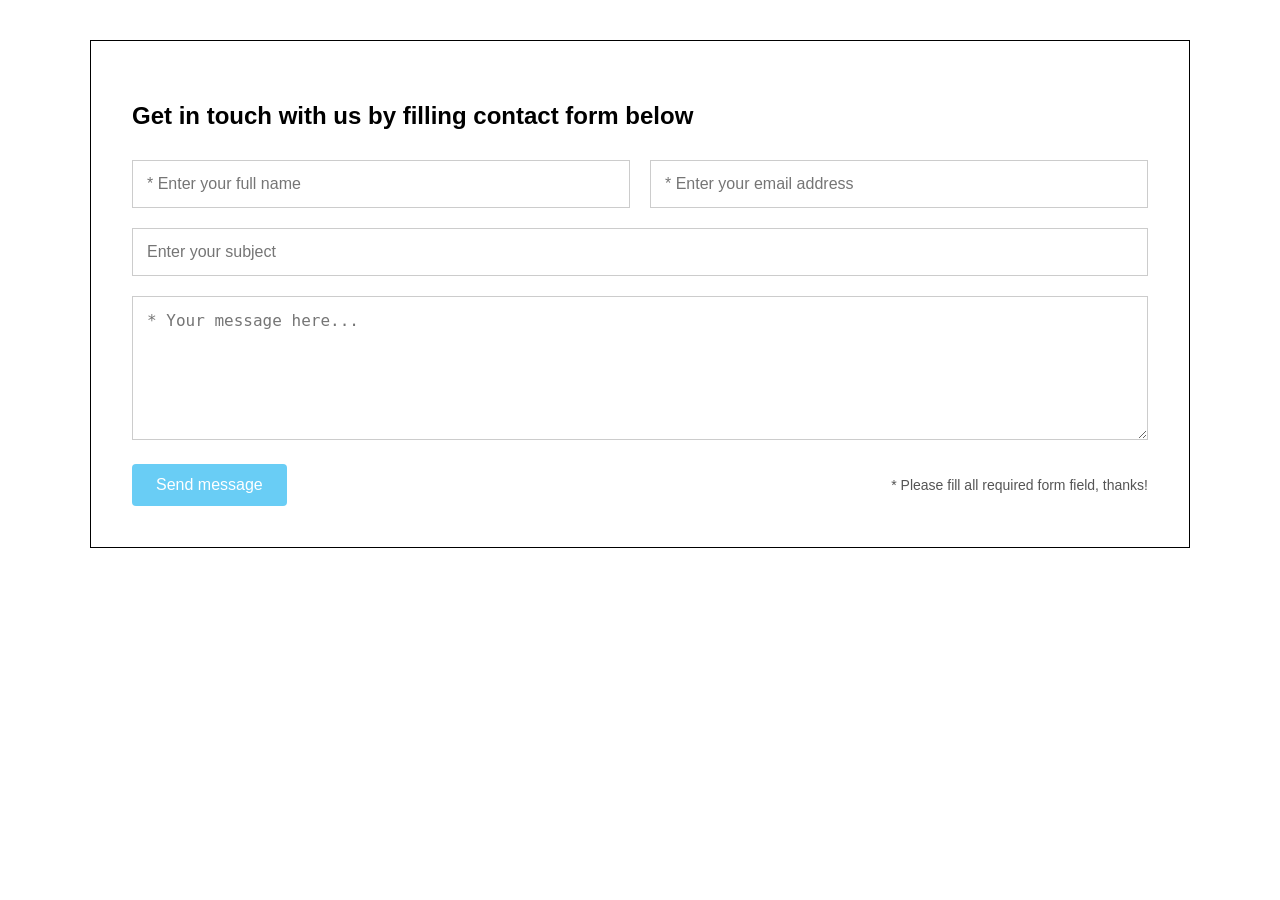
<file: Thuc_hanh_2/BAI_1/index.html>
<!DOCTYPE html>
<html lang="en">
<head>
  <meta charset="UTF-8">
  <title>Contact Form Fixed</title>
  <link rel="stylesheet" href="style.css">
</head>
<link rel="stylesheet" href="style.css">
<body>
  
  <table class="form-table">
    <tr>
      <td>
        <div class="form-container">
          <h2>Get in touch with us by filling contact form below</h2>
          <form>
            <div class="form-row">
              <input type="text" placeholder="* Enter your full name" required>
              <input type="email" placeholder="* Enter your email address" required>
            </div>

            <div class="form-group">
              <input type="text" placeholder="Enter your subject">
            </div>

            <div class="form-group">
              <textarea rows="6" placeholder="* Your message here..." required></textarea>
            </div>

            <div class="form-footer">
              <button type="submit">Send message</button>
              <span class="note">* Please fill all required form field, thanks!</span>
            </div>
          </form>
        </div>
      </td>
    </tr>
  </table>
</body>
</html>
</file>
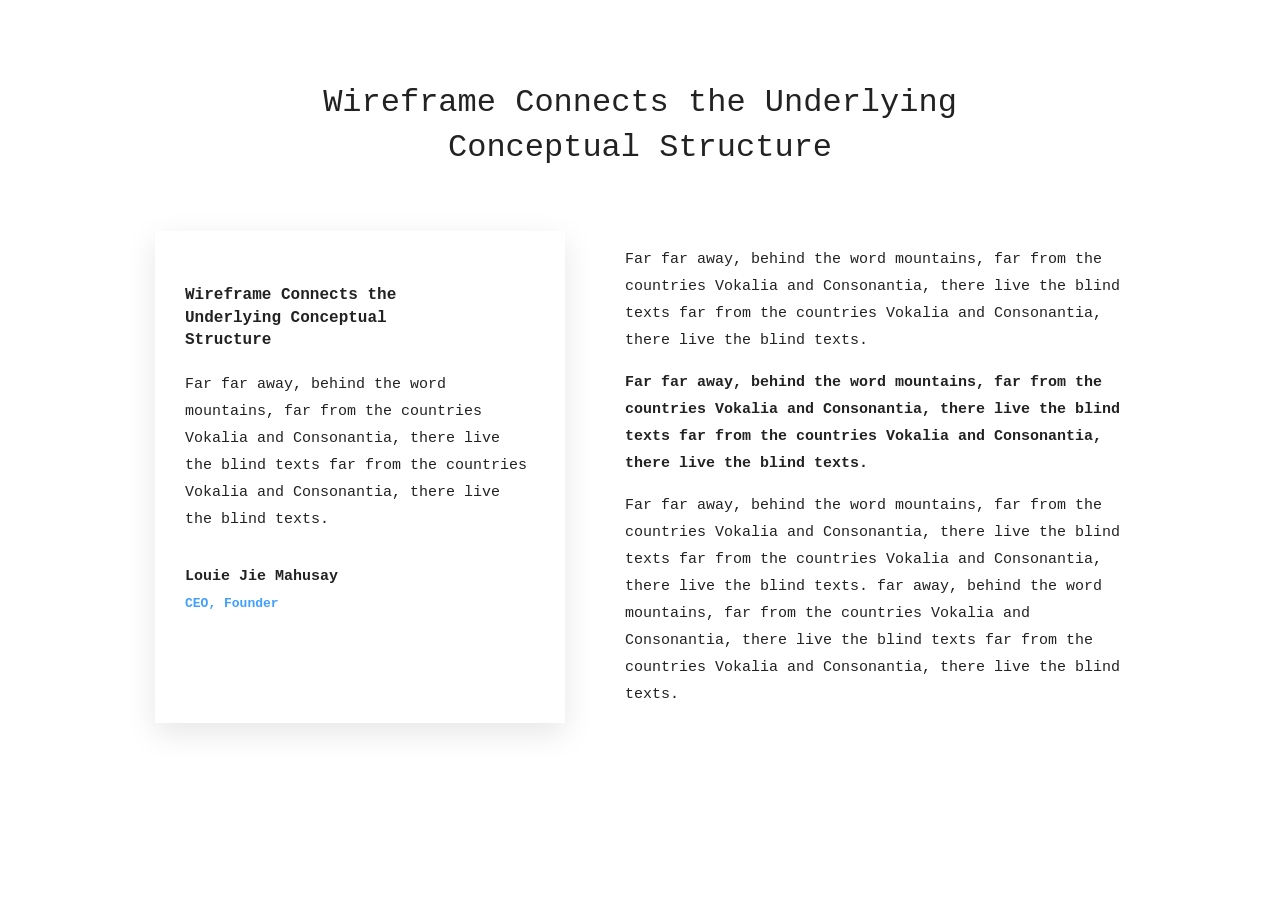
<file: Thuc_hanh_2/BAI_3/index.html>
<!DOCTYPE html>
<html lang="en">
<head>
  <meta charset="UTF-8">
  <title>Wireframe Design</title>
  <link rel="stylesheet" href="shared.css">
</head>
<body>
  <div class="container">
    <h1>Wireframe Connects the Underlying<br>Conceptual Structure</h1>
    
    <div class="content">
      <div class="card">
        <h2><strong>Wireframe Connects the <br>Underlying Conceptual<br> Structure</strong></h2>
        <p>
          Far far away, behind the word mountains, far from the countries Vokalia and Consonantia, 
          there live the blind texts far from the countries Vokalia and Consonantia, there live the blind texts.
        </p>
        <p class="author"><strong>Louie Jie Mahusay</strong><br><span class="position">CEO, Founder</span></p>
      </div>
      
      <div class="text-block">
        <p>
          Far far away, behind the word mountains, far from the countries Vokalia and Consonantia, 
          there live the blind texts far from the countries Vokalia and Consonantia, there live the blind texts.
        </p>
        <p>
          <strong>Far far away, behind the word mountains, far from the countries Vokalia and Consonantia, 
          there live the blind texts far from the countries Vokalia and Consonantia, there live the blind texts.</strong>
        </p>
        <p>
          Far far away, behind the word mountains, far from the countries Vokalia and Consonantia, 
          there live the blind texts far from the countries Vokalia and Consonantia, there live the blind texts. 
          far away, behind the word mountains, far from the countries Vokalia and Consonantia, there live the blind texts 
          far from the countries Vokalia and Consonantia, there live the blind texts.
        </p>
      </div>
    </div>
  </div>
</body>
</html>
</file>
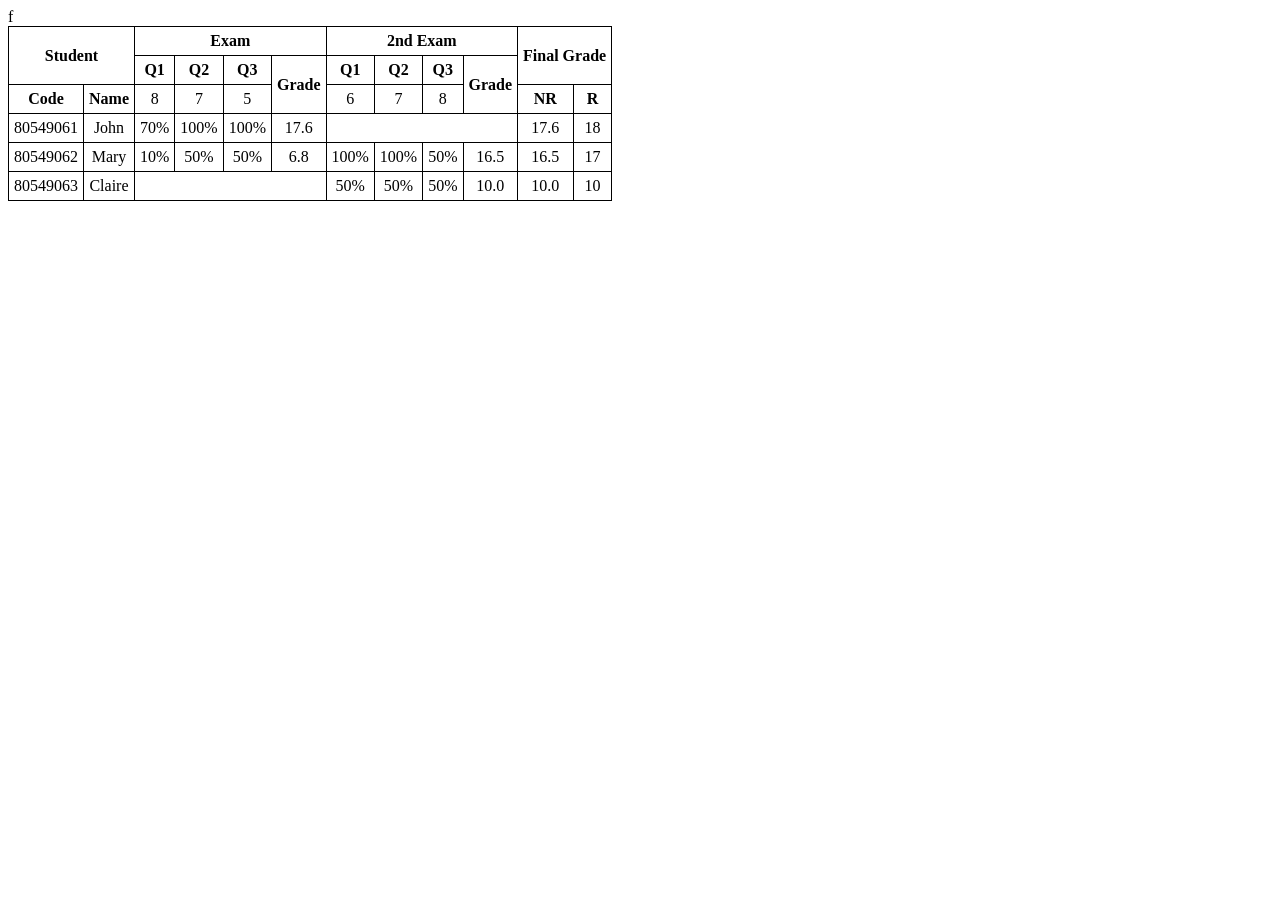
<file: Thuc_hanh_1/Bai3.html>
<!DOCTYPE html>
<html lang="en">
<head>
    <meta charset="UTF-8">
    <meta name="viewport" content="width=device-width, initial-scale=1.0">
    <title>Student Grades Table</title>
    <style>
        table, th, td {
            border: 1px solid black;
            border-collapse: collapse;
            text-align: center;
            padding: 5px;
        }
      
    </style>
</head>
<body>
    <table>
        <tr>
            <th colspan="2"rowspan="2">Student</th>
            <th colspan="4">Exam</th>
            <th colspan="4">2nd Exam</th>
            <th rowspan="2"colspan="2">Final Grade</th>
        </tr>f 
        <tr>
            <th>Q1</th>
            <th>Q2</th>
            <th>Q3</th>
            <th rowspan="2">Grade</th>
            <th>Q1</th>
            <th>Q2</th>
            <th>Q3</th>
            <th rowspan="2">Grade</th>
        </tr>
        <tr>
            <th>Code</th>
            <th>Name</th>
            <td>8</td>
            <td>7</td>
            <td>5</td>
            <td>6</td>
            <td>7</td>
            <td>8</td>
            <th>NR</th>
            <th>R</th>
        </tr>
        <tr>
            <td>80549061</td>
            <td>John</td>
            <td>70%</td>
            <td>100%</td>
            <td>100%</td>
            <td>17.6</td>
            <td colspan="4"></td>
            <td>17.6</td>
            <td>18</td>
        </tr>
        <tr>
            <td>80549062</td>
            <td>Mary</td>
            <td>10%</td>
            <td>50%</td>
            <td>50%</td>
            <td>6.8</td>
            <td>100%</td>
            <td>100%</td>
            <td>50%</td>
            <td>16.5</td>
            <td>16.5</td>
            <td>17</td>
        </tr>
        <tr>
            <td>80549063</td>
            <td>Claire</td>
            <td colspan="4"></td>
            <td>50%</td>
            <td>50%</td>
            <td>50%</td>
            <td>10.0</td>
            <td>10.0</td>
            <td>10</td>
        </tr>
    </table>
</body>
</html>
</file>
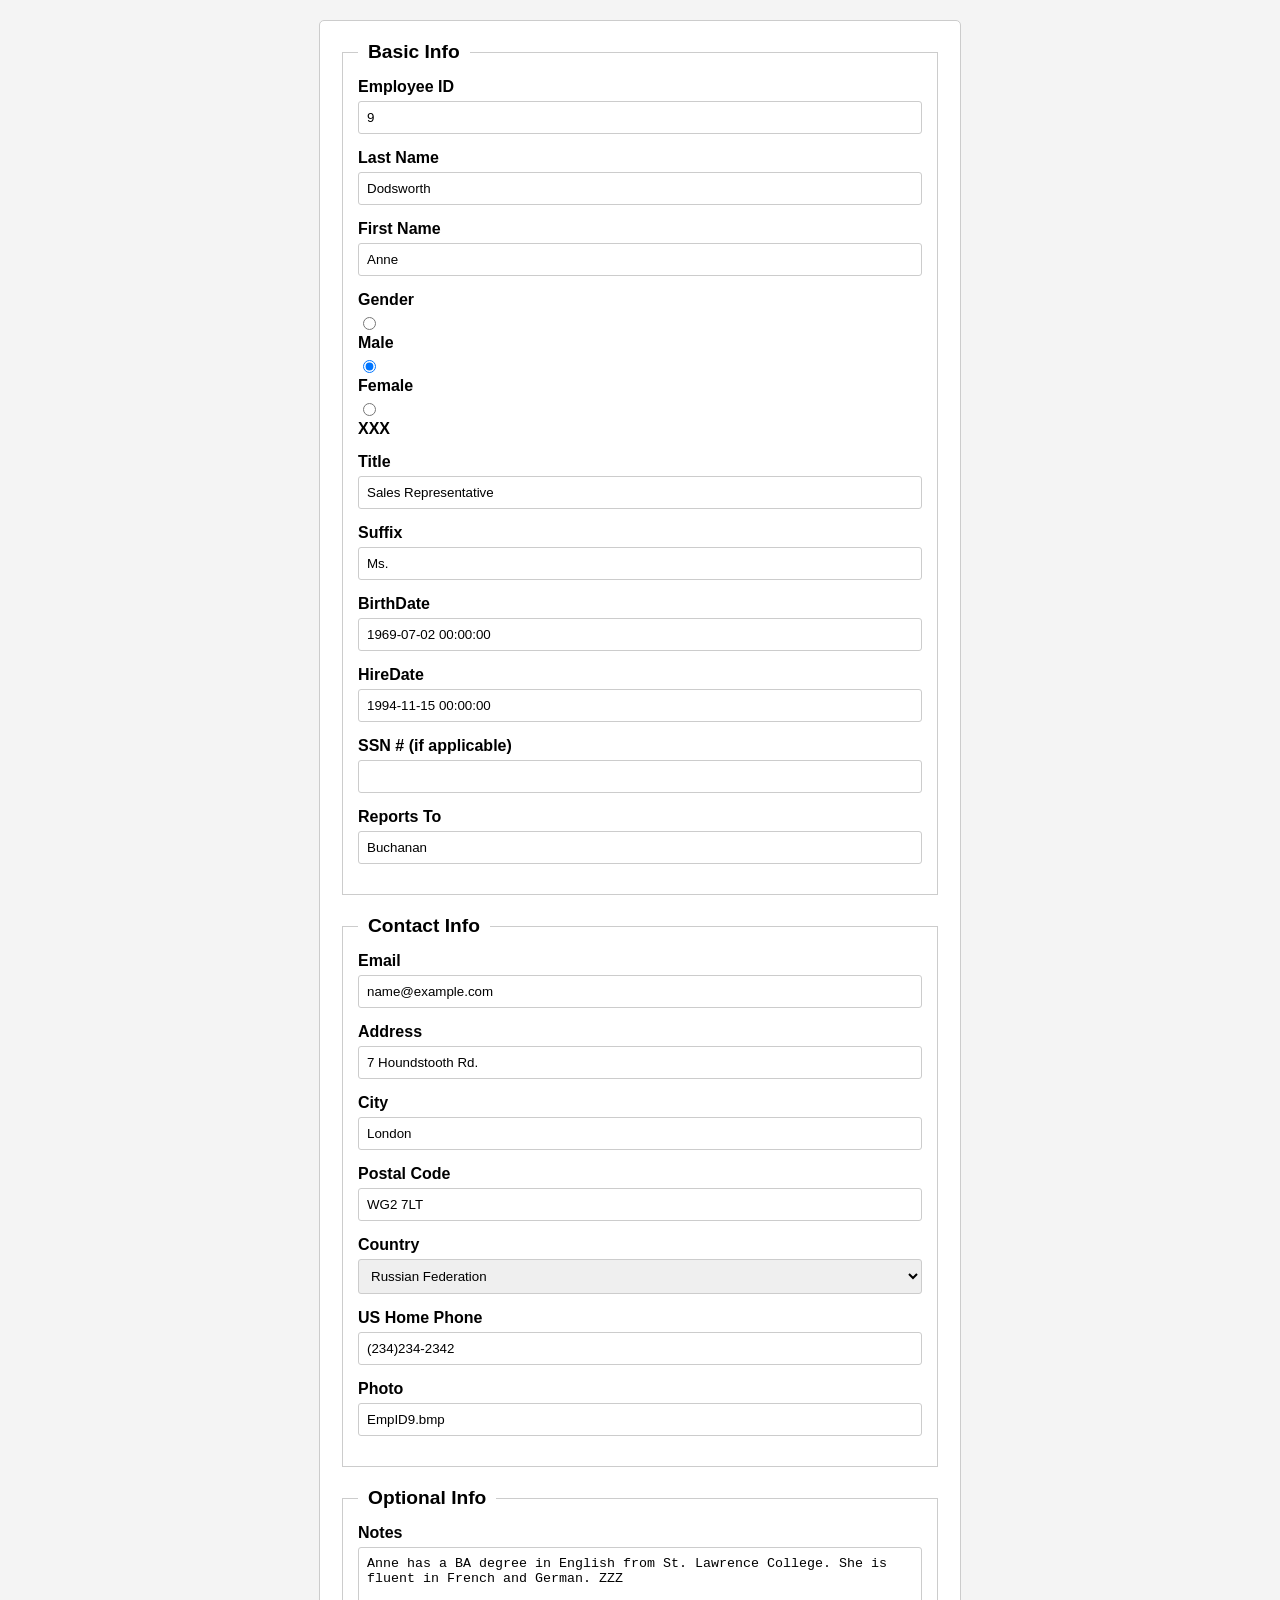
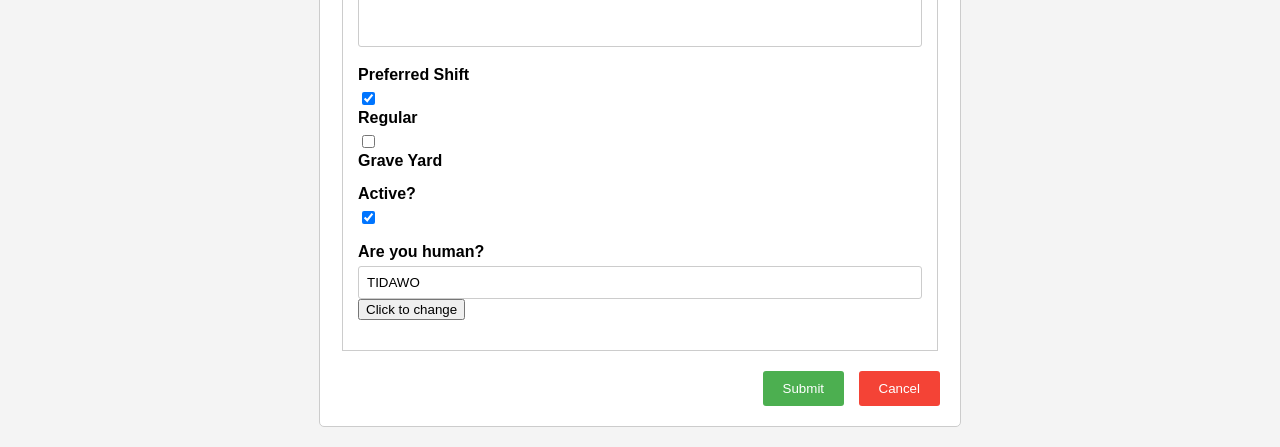
<file: Thuc_hanh_1/Bai4.html>
<!DOCTYPE html>
<html lang="en">
<head>
    <meta charset="UTF-8">
    <meta name="viewport" content="width=device-width, initial-scale=1.0">
    <title>Employee Profile Form</title>
    <style>
        body {
    font-family: Arial, sans-serif;
    background-color: #f4f4f4;
    margin: 0;
    padding: 20px;
}

.container {
    max-width: 600px;
    margin: 0 auto;
    background-color: #fff;
    padding: 20px;
    border: 1px solid #ccc;
    border-radius: 5px;
}

fieldset {
    border: 1px solid #ccc;
    margin-bottom: 20px;
    padding: 15px;
}

legend {
    font-weight: bold;
    font-size: 1.2em;
    padding: 0 10px;
}

.form-group {
    margin-bottom: 15px;
}

.form-group label {
    display: block;
    font-weight: bold;
    margin-bottom: 5px;
}

.form-group input[type="text"],
.form-group input[type="email"],
.form-group select,
.form-group textarea {
    width: 100%;
    padding: 8px;
    border: 1px solid #ccc;
    border-radius: 3px;
    box-sizing: border-box;
}

.form-group textarea {
    height: 100px;
    resize: none;
}

.radio-group,
.checkbox-group {
    display: block;
}

.radio-group input,
.checkbox-group input {
    margin-right: 5px;
}

.form-group select {
    width: 100%;
    padding: 8px;
}

.form-buttons {
    text-align: right;
}

.form-buttons button {
    padding: 10px 20px;
    margin-left: 10px;
    border: none;
    border-radius: 3px;
    cursor: pointer;
}

.form-buttons button[type="submit"] {
    background-color: #4CAF50;
    color: white;
}

.form-buttons button[type="button"] {
    background-color: #f44336;
    color: white;
}

.form-buttons button:hover {
    opacity: 0.9;
}
    </style>
</head>
<body>
    <div class="container">
        <form>
            <!-- Basic Info Section -->
            <fieldset>
                <legend>Basic Info</legend>
                <div class="form-group">
                    <label for="employee-id">Employee ID</label>
                    <input type="text" id="employee-id" value="9" readonly>
                </div>
                <div class="form-group">
                    <label for="last-name">Last Name</label>
                    <input type="text" id="last-name" value="Dodsworth">
                </div>
                <div class="form-group">
                    <label for="first-name">First Name</label>
                    <input type="text" id="first-name" value="Anne">
                </div>
                <div class="form-group">
                    <label>Gender</label>
                    <div class="radio-group">
                        <input type="radio" id="male" name="gender" value="male">
                        <label for="male">Male</label>
                        <input type="radio" id="female" name="gender" value="female" checked>
                        <label for="female">Female</label>
                        <input type="radio" id="xxx" name="gender" value="xxx">
                        <label for="xxx">XXX</label>
                    </div>
                </div>
                <div class="form-group">
                    <label for="title">Title</label>
                    <input type="text" id="title" value="Sales Representative">
                </div>
                <div class="form-group">
                    <label for="suffix">Suffix</label>
                    <input type="text" id="suffix" value="Ms.">
                </div>
                <div class="form-group">
                    <label for="birthdate">BirthDate</label>
                    <input type="text" id="birthdate" value="1969-07-02 00:00:00">
                </div>
                <div class="form-group">
                    <label for="hiredate">HireDate</label>
                    <input type="text" id="hiredate" value="1994-11-15 00:00:00">
                </div>
                <div class="form-group">
                    <label for="ssn">SSN # (if applicable)</label>
                    <input type="text" id="ssn">
                </div>
                <div class="form-group">
                    <label for="reports-to">Reports To</label>
                    <input type="text" id="reports-to" value="Buchanan">
                </div>
            </fieldset>

            <!-- Contact Info Section -->
            <fieldset>
                <legend>Contact Info</legend>
                <div class="form-group">
                    <label for="email">Email</label>
                    <input type="email" id="email" value="name@example.com">
                </div>
                <div class="form-group">
                    <label for="address">Address</label>
                    <input type="text" id="address" value="7 Houndstooth Rd.">
                </div>
                <div class="form-group">
                    <label for="city">City</label>
                    <input type="text" id="city" value="London">
                </div>
                <div class="form-group">
                    <label for="postal-code">Postal Code</label>
                    <input type="text" id="postal-code" value="WG2 7LT">
                </div>
                <div class="form-group">
                    <label for="country">Country</label>
                    <select id="country">
                        <option value="russia" selected>Russian Federation</option>
                        <option value="usa">United States</option>
                    </select>
                </div>
                <div class="form-group">
                    <label for="us-phone">US Home Phone</label>
                    <input type="text" id="us-phone" value="(234)234-2342">
                </div>
                <div class="form-group">
                    <label for="photo">Photo</label>
                    <input type="text" id="photo" value="EmpID9.bmp">
                </div>
            </fieldset>

            <!-- Optional Info Section -->
            <fieldset>
                <legend>Optional Info</legend>
                <div class="form-group">
                    <label for="notes">Notes</label>
                    <textarea id="notes">Anne has a BA degree in English from St. Lawrence College. She is fluent in French and German. ZZZ</textarea>
                </div>
                <div class="form-group">
                    <label>Preferred Shift</label>
                    <div class="checkbox-group">
                        <input type="checkbox" id="regular" name="shift" checked>
                        <label for="regular">Regular</label>
                        <input type="checkbox" id="graveyard" name="shift">
                        <label for="graveyard">Grave Yard</label>
                    </div>
                </div>
                <div class="form-group">
                    <label for="active">Active?</label>
                    <input type="checkbox" id="active" checked>
                </div>
                <div class="form-group">
                    <label for="captcha">Are you human?</label>
                    <input type="text" id="captcha" value="TIDAWO">
                    <button type="button">Click to change</button>
                </div>
            </fieldset>

            <!-- Form Buttons -->
            <div class="form-buttons">
                <button type="submit">Submit</button>
                <button type="button">Cancel</button>
            </div>
        </form>
    </div>
</body>
</html>
</file>
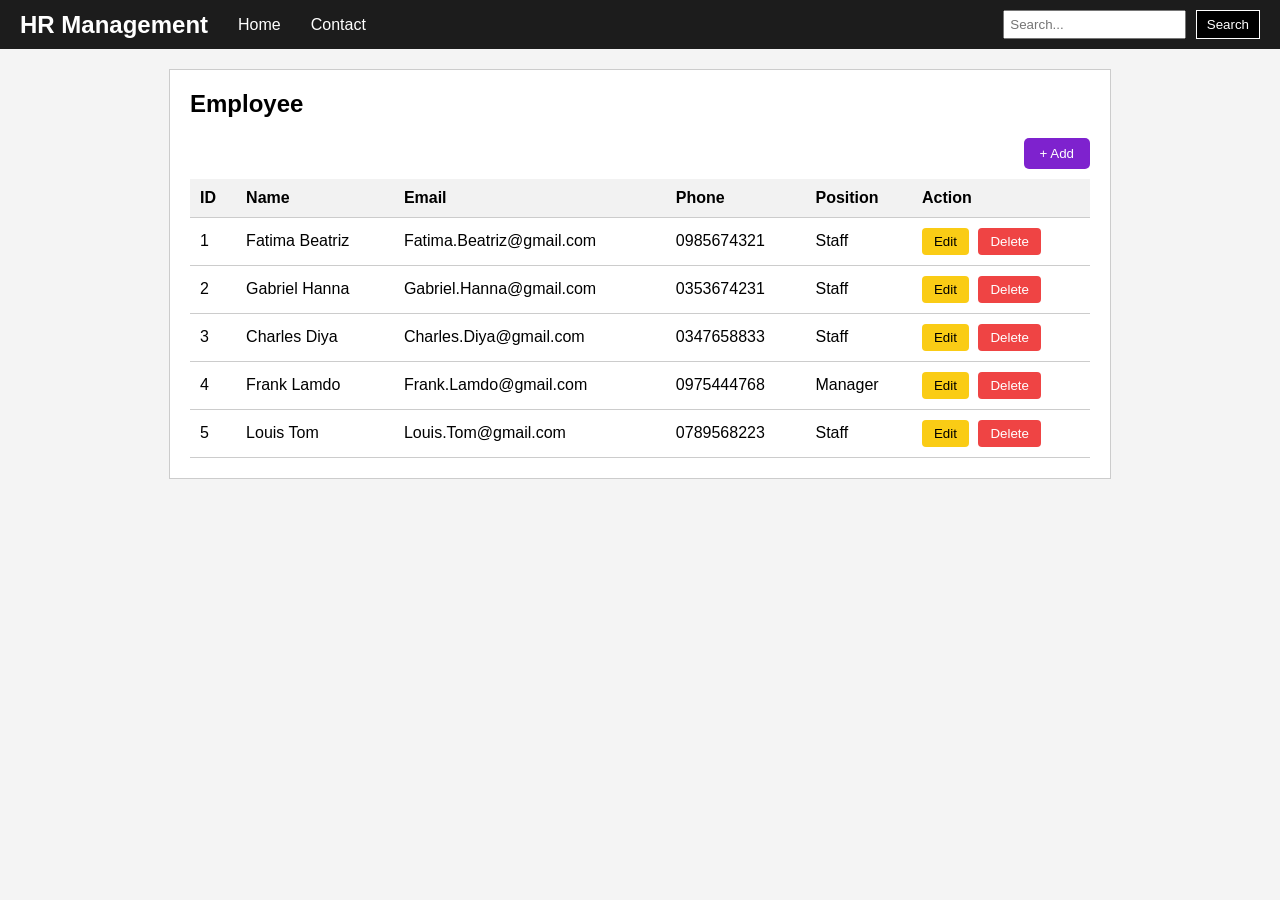
<file: Thuc_hanh_1/Bai5.html>
<!DOCTYPE html>
<html lang="en">
<head>
  <meta charset="UTF-8">
  <title>HR Management</title>
  <style>
    body {
      font-family: Arial, sans-serif;
      margin: 0;
      background-color: #f4f4f4;
    }

    /* Header */
    .navbar {
      background-color: #1c1c1c;
      color: white;
      display: flex;
      justify-content: space-between;
      padding: 10px 20px;
      align-items: center;
    }

    .navbar .left {
      display: flex;
      gap: 20px;
      align-items: center;
    }

    .navbar .left h2 {
      margin: 0;
    }

    .navbar a {
      color: white;
      text-decoration: none;
      margin-left: 10px;
    }

    .navbar .right input[type="text"] {
      padding: 5px;
    }

    .navbar .right button {
      padding: 6px 10px;
      margin-left: 5px;
      background-color: #000;
      color: white;
      border: 1px solid white;
      cursor: pointer;
    }

    /* Content */
    .container {
      background-color: white;
      margin: 20px auto;
      padding: 20px;
      width: 90%;
      max-width: 900px;
      border: 1px solid #ccc;
    }

    .container h2 {
      margin-top: 0;
    }

    .add-btn {
      float: right;
      background-color: #7e22ce;
      color: white;
      border: none;
      padding: 8px 16px;
      cursor: pointer;
      border-radius: 5px;
      margin-bottom: 10px;
    }

    table {
      width: 100%;
      border-collapse: collapse;
    }

    th, td {
      text-align: left;
      padding: 10px;
      border-bottom: 1px solid #ccc;
    }

    th {
      background-color: #f2f2f2;
    }

    .edit-btn {
      background-color: #facc15;
      border: none;
      padding: 6px 12px;
      margin-right: 5px;
      cursor: pointer;
      border-radius: 4px;
    }

    .delete-btn {
      background-color: #ef4444;
      color: white;
      border: none;
      padding: 6px 12px;
      cursor: pointer;
      border-radius: 4px;
    }
    .modal {
    display: none;
    position: fixed;
    z-index: 999;
    left: 0; top: 0;
    width: 100%; height: 100%;
    background-color: rgba(0,0,0,0.5);
    }

    .modal-content {
    background-color: white;
    width: 700px;
    margin: 100px auto;
    border-radius: 5px;
    overflow: hidden;
    box-shadow: 0 0 10px #555;
    }

    .modal-header {
    background-color: #3385ff;
    color: white;
    padding: 10px 15px;
    display: flex;
    justify-content: space-between;
    align-items: center;
    }

    .modal-header .close {
    cursor: pointer;
    font-size: 20px;
    }

    .modal-body {
    padding: 20px;
    }

    .form-row {
    display: flex;
    gap: 20px;
    margin-bottom: 15px;
    flex-wrap: wrap;
    }

    .form-row label {
    min-width: 80px;
    margin-bottom: 5px;
    }

    .form-row input, .form-row select {
    padding: 6px;
    flex: 1;
    }

    .modal-footer {
    padding: 10px 20px;
    text-align: right;
    background-color: #f3f3f3;
    }

    .modal-footer button {
    padding: 6px 12px;
    margin-left: 10px;
    }

    .modal-footer button:first-child {
    background-color: #16a34a;
    color: white;
    border: none;
    }

    .modal-footer button:last-child {
    background-color: #6b7280;
    color: white;
    border: none;
    }

        
  </style>
</head>
<body>

  <div class="navbar">
    <div class="left">
      <h2>HR Management</h2>
      <a href="#">Home</a>
      <a href="#">Contact</a>
    </div>
    <div class="right">
      <input type="text" placeholder="Search...">
      <button>Search</button>
    </div>
  </div>

  <div class="container">
    <h2>Employee</h2>
    <button class="add-btn">+ Add</button>
    <table>
      <thead>
        <tr>
          <th>ID</th>
          <th>Name</th>
          <th>Email</th>
          <th>Phone</th>
          <th>Position</th>
          <th>Action</th>
        </tr>
      </thead>
      <tbody>
        <tr>
          <td>1</td>
          <td>Fatima Beatriz</td>
          <td>Fatima.Beatriz@gmail.com</td>
          <td>0985674321</td>
          <td>Staff</td>
          <td>
            <button class="edit-btn">Edit</button>
            <button class="delete-btn">Delete</button>
          </td>
        </tr>
        <tr>
          <td>2</td>
          <td>Gabriel Hanna</td>
          <td>Gabriel.Hanna@gmail.com</td>
          <td>0353674231</td>
          <td>Staff</td>
          <td>
            <button class="edit-btn">Edit</button>
            <button class="delete-btn">Delete</button>
          </td>
        </tr>
        <tr>
          <td>3</td>
          <td>Charles Diya</td>
          <td>Charles.Diya@gmail.com</td>
          <td>0347658833</td>
          <td>Staff</td>
          <td>
            <button class="edit-btn">Edit</button>
            <button class="delete-btn">Delete</button>
          </td>
        </tr>
        <tr>
          <td>4</td>
          <td>Frank Lamdo</td>
          <td>Frank.Lamdo@gmail.com</td>
          <td>0975444768</td>
          <td>Manager</td>
          <td>
            <button class="edit-btn">Edit</button>
            <button class="delete-btn">Delete</button>
          </td>
        </tr>
        <tr>
          <td>5</td>
          <td>Louis Tom</td>
          <td>Louis.Tom@gmail.com</td>
          <td>0789568223</td>
          <td>Staff</td>
          <td>
            <button class="edit-btn">Edit</button>
            <button class="delete-btn">Delete</button>
          </td>
        </tr>
      </tbody>
    </table>
  </div>

  <div id="addModal" class="modal">
    <div class="modal-content">
      <div class="modal-header">
        <h2>New Employee</h2>
        <span class="close" onclick="closeModal()">&times;</span>
      </div>
      <div class="modal-body">
        <form id="addEmployeeForm">
          <div class="form-row">
            <label>Name</label>
            <input type="text" name="name" required>
            <label>Email</label>
            <input type="email" name="email" required>
          </div>
          <div class="form-row">
            <label>Phone</label>
            <input type="text" name="phone" required>
            <label>Position</label>
            <select name="position" required>
              <option value="">-- Select Position --</option>
              <option value="Staff">Staff</option>
              <option value="Manager">Manager</option>
              <option value="CEO">CEO</option>
            </select>
          </div>
          <div class="form-row">
            <label>Sex</label>
            <label><input type="radio" name="gender" value="Male"> Male</label>
            <label><input type="radio" name="gender" value="Female"> Female</label>
          </div>
        </form>
      </div>
      <div class="modal-footer">
        <button onclick="submitForm()">Save</button>
        <button onclick="closeModal()">Cancel</button>
      </div>
    </div>
  </div>

  <script>
    const modal = document.getElementById("addModal");
  
    function openModal() {
      modal.style.display = "block";
    }
  
    function closeModal() {
      modal.style.display = "none";
    }
  
    function submitForm() {
      // Tùy chỉnh xử lý ở đây (thêm dữ liệu vào bảng nếu muốn)
      alert("Saved!");
      closeModal();
    }
  
    // Gán sự kiện cho nút Add
    document.querySelector(".add-btn").addEventListener("click", openModal);
  </script>
  
</body>
</html>
</file>
<file: Thuc_hanh_2/BAI_1/style.css>
body {
  font-family: Arial, sans-serif;
  background-color: #fff;
  margin: 0;
  padding: 40px;
}

.form-table {
  width: 100%;
  max-width: 1100px;
  margin: auto;
  border: 1px solid #000;
  border-collapse: collapse;
}

.form-container {
  padding: 40px;
  box-sizing: border-box;
}

h2 {
  font-size: 24px;
  margin-bottom: 30px;
  font-weight: bold;
}

form {
  display: flex;
  flex-direction: column;
  gap: 20px;
}

.form-row {
  display: flex;
  gap: 20px;
}

.form-row input {
  flex: 1;
  padding: 14px;
  font-size: 16px;
  border: 1px solid #ccc;
  box-sizing: border-box;
}

.form-group input,
.form-group textarea {
  width: 100%;
  padding: 14px;
  font-size: 16px;
  border: 1px solid #ccc;
  box-sizing: border-box;
}

textarea {
  resize: vertical;
}

.form-footer {
  display: flex;
  justify-content: space-between;
  align-items: center;
}

button {
  background-color: #69cdf5;
  color: white;
  border: none;
  padding: 12px 24px;
  font-size: 16px;
  border-radius: 4px;
  cursor: pointer;
}

.note {
  font-size: 14px;
  color: #555;
}
</file>
<file: Thuc_hanh_2/BAI_3/shared.css>
body {
    margin: 0;
    font-family: 'Courier New', Courier, monospace;
    background-color: #fff;
    color: #222;
  }
  
  .container {
    padding: 60px 40px;
    max-width: 1200px;
    margin: auto;
  }
  
  h1 {
    text-align: center;
    font-size: 32px;
    font-weight: normal;
    margin-bottom: 60px;
    line-height: 1.4;
  }
  h2 {
    text-align: flex-start;
    font-size: 40px;
    font-weight: normal;
    margin-bottom: 60px;
    line-height: 1.4;
  }
  .content {
    display: flex;
    flex-wrap: wrap;
    gap: 60px;
    justify-content: center;
  }
  
  .card {
    background-color: white;
    box-shadow: 0 10px 30px rgba(0, 0, 0, 0.1);
    padding: 40px 30px;
    width: 350px;
    font-size: 15px;
    line-height: 1.8;
  }
  
  .card h2 {
    font-size: 16px;
    font-weight: normal;
    margin-bottom: 20px;
  }
  
  .card .author {
    margin-top: 30px;
    font-weight: bold;
  }
  
  .card .position {
    color: #409fff;
    font-size: 13px;
  }
  
  .text-block {
    max-width: 500px;
    font-size: 15px;
    line-height: 1.8;
  }
  
  .text-block strong {
    font-weight: bold;
  }
</file>
